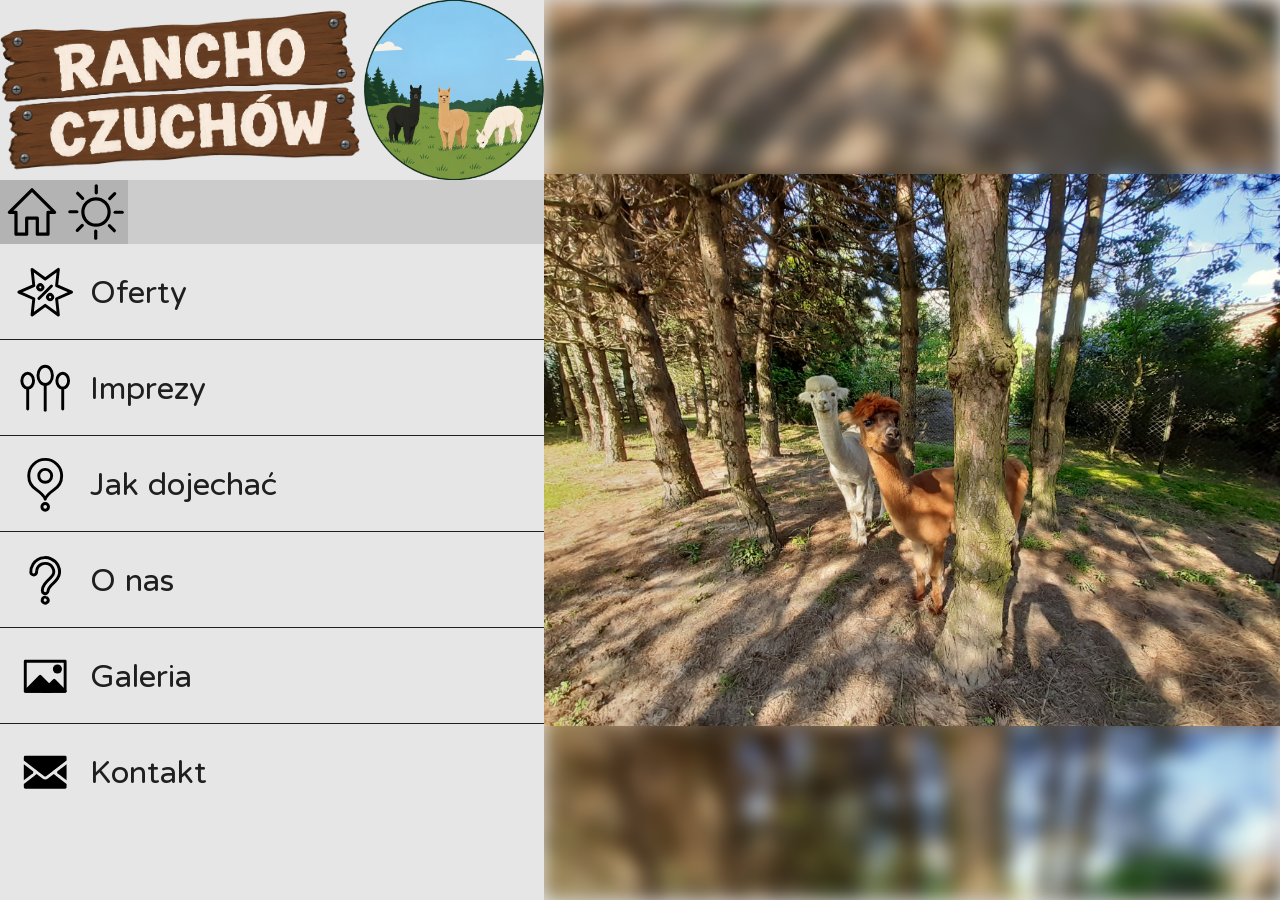
<file: index.html>
<!DOCTYPE html>
<html lang="en">
<head>
    <meta charset="UTF-8">
    <meta name="viewport" content="width=device-width, initial-scale=1.0">
    <title>Rancho Czuchów</title>
</head>
<body>
    <script>
        location.replace("/home");
    </script>
</body>
</html>
</file>
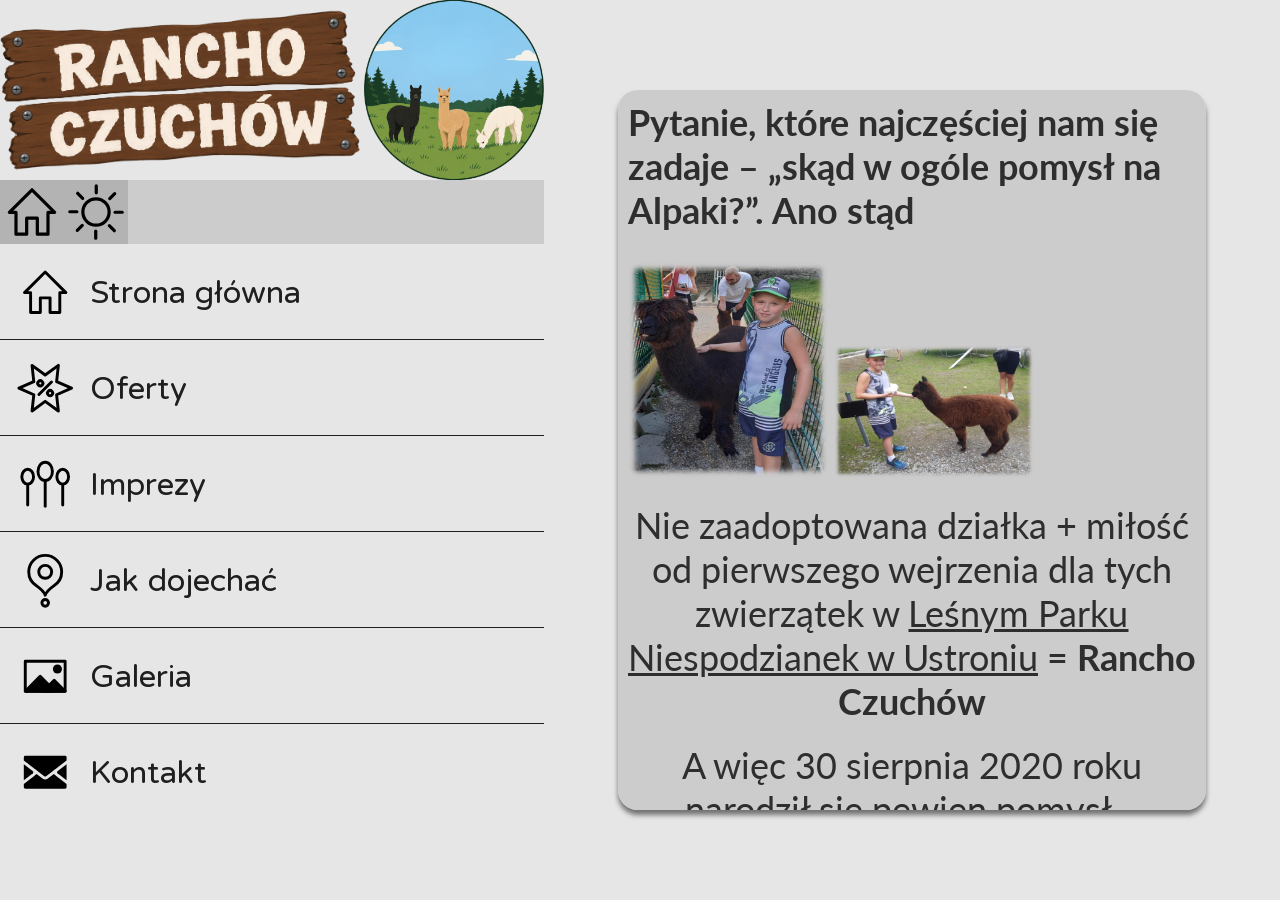
<file: about-us/index.html>
<!doctype html>
<html lang="pl">
    <head>
        <meta charset="UTF-8" />
        <meta name="viewport" content="width=device-width, initial-scale=1.0" />
        <title>O nas</title>
        <link
            rel="shortcut icon"
            href="/images/logos/logo-rancho-czuchow-1.png"
            type="image/x-icon"
        />
        <link rel="stylesheet" href="/styles/main.css" />
        <link class="theme-style-sheet" rel="stylesheet" />
    </head>
    <body>
        <div class="main-sidebar">
            <header class="main-header">
                <section class="logo-section">
                    <img
                        src="/images/logos/logo-rancho-czuchow-1.png"
                        alt="main logo"
                        class="mobile-logo"
                    />
                    <img
                        src="/images/logos/logo-rancho-czuchow-2.png"
                        alt="main logo"
                        class="pc-logo"
                    />
                    <img
                        src="/images/logos/logo-rancho-czuchow-3.png"
                        alt="logo caption"
                        class="pc-logo"
                    />
                </section>
            </header>
            <div class="main-toolbar">
                <a href="/home" class="main-toolbar-button home"></a>
                <button class="main-toolbar-button theme"></button>
            </div>
            <nav class="main-nav mobile-hidden">
                <a href="/home" class="nav-link">
                    <div class="home">
                        <p class="link-name">Strona główna</p>
                    </div>
                </a>
                <a href="/offers" class="nav-link">
                    <div class="offers">
                        <p class="link-name">Oferty</p>
                    </div>
                </a>
                <a href="" class="nav-link">
                    <div class="parties">
                        <p class="link-name">Imprezy</p>
                    </div>
                </a>
                <a href="" class="nav-link">
                    <div class="place">
                        <p class="link-name">Jak dojechać</p>
                    </div>
                </a>
                <!--<a href="/about-us" class="nav-link">
                    <div class="about-us">
                        <p class="link-name">O nas</p>
                    </div>
                </a>-->
                <a href="" class="nav-link">
                    <div class="gallery">
                        <p class="link-name">Galeria</p>
                    </div>
                </a>
                <a href="" class="nav-link">
                    <div class="contact">
                        <p class="link-name">Kontakt</p>
                    </div>
                </a>
            </nav>
        </div>
        <section class="document-section">
            <div class="body">
                <h1>
                    Pytanie, które najczęściej nam się zadaje – 
                    <b>„skąd w ogóle pomysł na Alpaki?”</b>.
                     Ano stąd
                </h1>
                <img src="/images/about-us/0.png" alt="0" class="viewable">
                <img src="/images/about-us/1.png" alt="1" class="viewable">
                <p>
                    Nie zaadoptowana działka + miłość od pierwszego wejrzenia
                    dla tych zwierzątek w
                    <a href="https://lesnypark.pl"
                        >Leśnym Parku Niespodzianek w Ustroniu</a
                    >
                    = <b>Rancho Czuchów</b>
                </p>
                <p>A więc 
                    <time datetime="30-08-2020">30 sierpnia 2020</time>
                     roku narodził się pewien pomysł…</p>
                <p>
                    Równocześnie ruszyło 
                    <b>przygotowanie domku dla Alpak i
                    wybiegu</b>. 
                    Z mocno zalesionej działki trzeba było przygotować
                    pastwisko.
                </p>
                <figure>
                    <img src="/images/about-us/3.png" alt="2" class="viewable">
                    <figcaption>- było</figcaption>
                </figure>
                <p>
                    No i najważniejsze – 
                    <b>poszukiwania wełniaków</b>.
                     Na tamten czas
                    było naprawdę trudno. Dziesiątki jeśli nie setki telefonów,
                    wizyt i rozmów.
                </p>
                <figure>
                    <img src="/images/about-us/2.png" alt="3" class="viewable">
                    <figcaption>- jest</figcaption>
                </figure>
                <p>
                    <b>Udało się w Dźmierzy</b>.
                     W dniu 
                    <time datetime="24-03-2021">24.03.2021</time>
                     przyjechały do nas
                    <b>Bella i Buba</b>.
                     Zgadniecie kto jest kto?
                </p>
                <img src="/images/about-us/5.png" alt="5" class="viewable">
                <img src="/images/about-us/4.png" alt="4" class="viewable">
                <p>
                    <b>Prace trwały nadal</b>
                     - zarówno nad pastwiskiem, jak i nad podopiecznymi.
                    Otwarcie nowego pastwiska i…
                </p>
                <img src="/images/about-us/6.png" alt="6" class="viewable">
                <p>
                    <b>Niespodziewane narodziny</b>
                     – w sierpniu mieliśmy naszą
                    pierwszą małą alpaczkę – <b>samczyka Brunusia (Bruno)</b>
                </p>
                <img src="/images/about-us/7.png" alt="7" class="viewable">
                <img src="/images/about-us/8.png" alt="8" class="viewable">
                <h1>Tyle ze wstępu. Co należy wiedzieć minimum o Alpakach?</h1>
                <img src="/images/about-us/9.png" alt="9" class="viewable">
                <p>
                    Co jedzą Alpaki? są 
                    <b>mięsożerne</b>
                     ponieważ pochodzą od
                    <b>Brontozaurów</b>.
                     Dowody? Fotki poniżej
                </p>
                <img src="/images/about-us/10.png" alt="10" class="viewable">
                <img src="/images/about-us/11.png" alt="11" class="viewable">
                <p>
                    Oczywiście to żarty. Alpaczki są roślinożerne (tak jak były
                    Brontozaury) ale od nich nie pochodzą (chyba ;-). Na co
                    dzień jedzą 
                    <b>sianko lub trawę</b>
                     a by uzupełnić ich dietę –
                    dostają pyszną karmę na śniadanie i kolację
                </p>
                <img src="/images/about-us/12.png" alt="12" class="viewable">
                <p>
                    No i najważniejsze (ich zdaniem) – 
                    <b>marchewki i buraczki</b>.
                    
                    Jest to dla nich przysmak dodatkowy, nie szkodzi w
                    normalnych ilościach, ale za to jest przepyszny
                </p>
                <img src="/images/about-us/13.png" alt="13" class="viewable">
                <p>
                    <b>Alpaki to stadne zwierzęta</b>
                     i bardzo źle się czują samotne.
                    Nigdy jedna z drugą nie tracą się sobie z oczu. Jedna alpaka
                    może być nawet za płotem i nie ucieknie, ale jeśli dwie się
                    tam znajdą, to powodzenia w gonitwie, czego mieliśmy okazję
                    kilka razy doświadczyć.
                </p>
                <h1>
                    Tyle wstępnego przedstawienia – więcej na miejscu. A obecnie
                    u nas towarzyszyć Wam będą:
                </h1>
                <h2>Beza</h2>
                <img src="/images/about-us/15.png" alt="15" class="viewable">
                <h2>Bona</h2>
                <img src="/images/about-us/14.png" alt="14" class="viewable">
                <h2>Demon</h2>
                <img src="/images/about-us/16.png" alt="16" class="viewable">
                <p>
                    <b>Zapraszamy!</b>
                </p>
            </div>
        </section>
        <script src="/scripts/main.js"></script>
    </body>
</html>
</file>
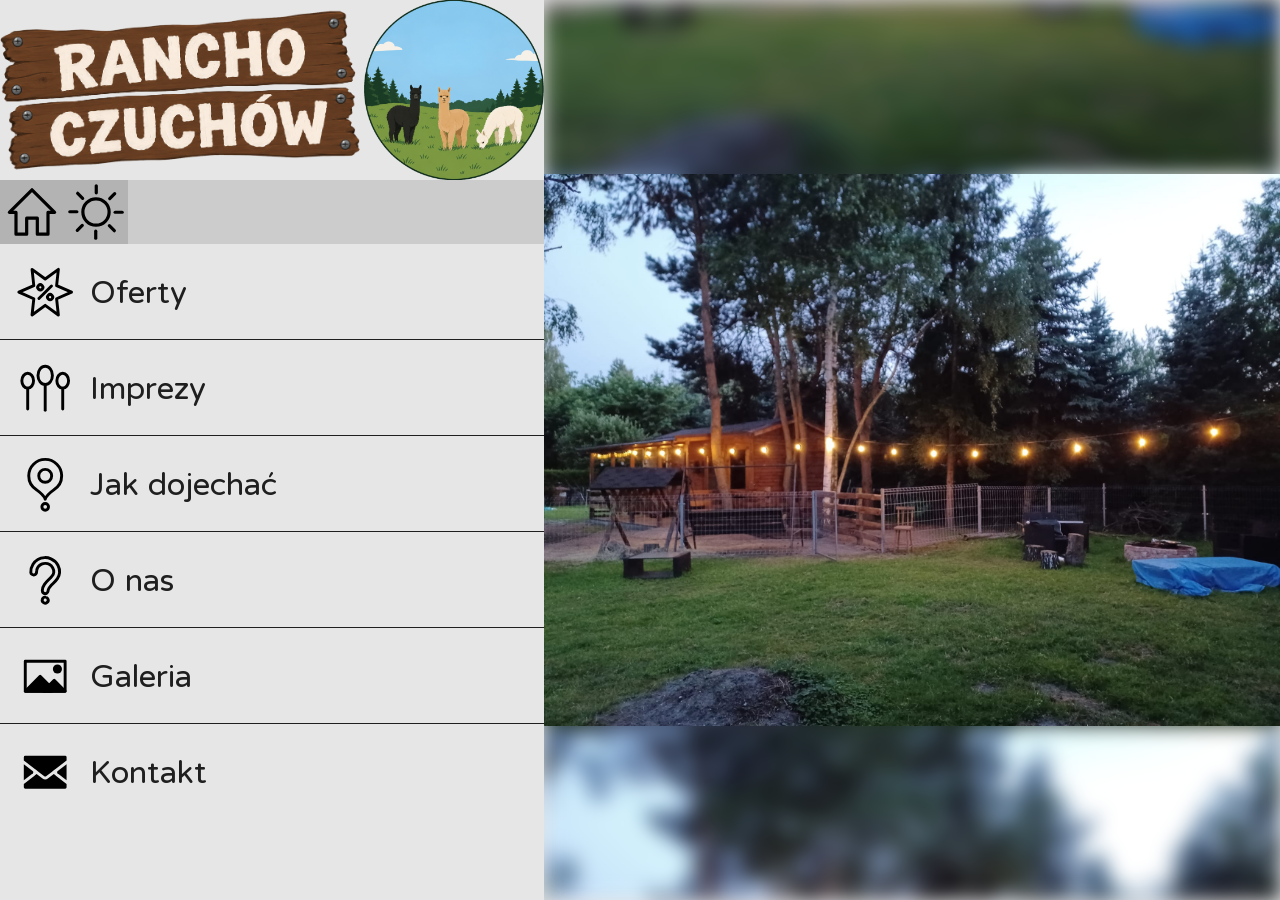
<file: home/index.html>
<!doctype html>
<html lang="pl">
    <head>
        <meta charset="UTF-8" />
        <meta name="viewport" content="width=device-width, initial-scale=1.0" />
        <title>Strona główna</title>
        <link rel="shortcut icon" href="/images/logos/logo-rancho-czuchow-1.png" type="image/x-icon">
        <link rel="stylesheet" href="/styles/main.css" />
        <link class="theme-style-sheet" rel="stylesheet">
    </head>
    <body>
        <div class="main-sidebar">
            <header class="main-header">
                <section class="logo-section">
                    <img
                        src="/images/logos/logo-rancho-czuchow-1.png"
                        alt="main logo"
                        class="mobile-logo"
                    />
                    <img
                        src="/images/logos/logo-rancho-czuchow-2.png"
                        alt="main logo"
                        class="pc-logo"
                    />
                    <img
                        src="/images/logos/logo-rancho-czuchow-3.png"
                        alt="logo caption"
                        class="pc-logo"
                    />
                </section>
            </header>
            <div class="main-toolbar">
                <a href="/home" class="main-toolbar-button home"></a>
                <button class="main-toolbar-button theme"></button>
            </div>
            <nav class="main-nav">
                <!--<a href="/home" class="nav-link">
                    <div class="home">
                        <p class="link-name">Strona główna</p>
                    </div>
                </a>-->
                <a href="/offers" class="nav-link">
                    <div class="offers">
                        <p class="link-name">Oferty</p>
                    </div>
                </a>
                <a href="" class="nav-link">
                    <div class="parties">
                        <p class="link-name">Imprezy</p>
                    </div>
                </a>
                <a href="" class="nav-link">
                    <div class="place">
                        <p class="link-name">Jak dojechać</p>
                    </div>
                </a>
                <a href="/about-us" class="nav-link">
                    <div class="about-us">
                        <p class="link-name">O nas</p>
                    </div>
                </a>
                <a href="" class="nav-link">
                    <div class="gallery">
                        <p class="link-name">Galeria</p>
                    </div>
                </a>
                <a href="" class="nav-link">
                    <div class="contact">
                        <p class="link-name">Kontakt</p>
                    </div>
                </a>
            </nav>
        </div>
        <div class="main-background">
            <div class="background"></div>
            <div class="filler"></div>
            <div class="animation-container filler"></div>
            <div class="animation-container"></div>
        </div>
        <script src="/scripts/main.js"></script>
    </body>
</html>
</file>
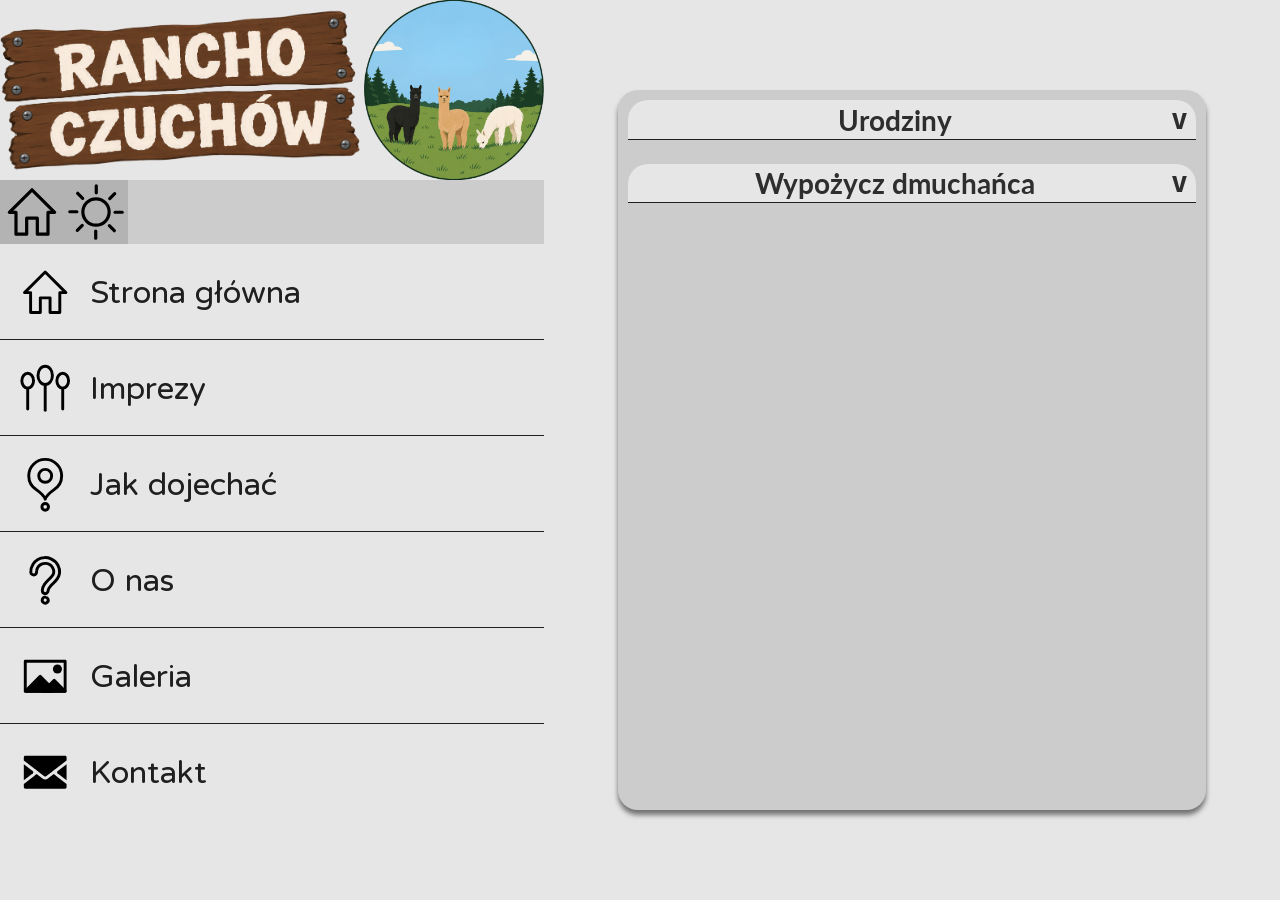
<file: offers/index.html>
<!doctype html>
<html lang="pl">
    <head>
        <meta charset="UTF-8" />
        <meta name="viewport" content="width=device-width, initial-scale=1.0" />
        <title>Oferty</title>
        <link
            rel="shortcut icon"
            href="/images/logos/logo-rancho-czuchow-1.png"
            type="image/x-icon"
        />
        <link rel="stylesheet" href="/styles/main.css" />
        <link class="theme-style-sheet" rel="stylesheet" />
    </head>
    <body>
        <div class="main-sidebar">
            <header class="main-header">
                <section class="logo-section">
                    <img
                        src="/images/logos/logo-rancho-czuchow-1.png"
                        alt="main logo"
                        class="mobile-logo viewable"
                    />
                    <img
                        src="/images/logos/logo-rancho-czuchow-2.png"
                        alt="main logo"
                        class="pc-logo viewable"
                    />
                    <img
                        src="/images/logos/logo-rancho-czuchow-3.png"
                        alt="logo caption"
                        class="pc-logo viewable"
                    />
                </section>
            </header>
            <div class="main-toolbar">
                <a href="/home" class="main-toolbar-button home"></a>
                <button class="main-toolbar-button theme"></button>
            </div>
            <nav class="main-nav mobile-hidden">
                <a href="/home" class="nav-link">
                    <div class="home">
                        <p class="link-name">Strona główna</p>
                    </div>
                </a>
                <!--<a href="/offers" class="nav-link">
                    <div class="offers">
                        <p class="link-name">Oferty</p>
                    </div>
                </a>-->
                <a href="" class="nav-link">
                    <div class="parties">
                        <p class="link-name">Imprezy</p>
                    </div>
                </a>
                <a href="" class="nav-link">
                    <div class="place">
                        <p class="link-name">Jak dojechać</p>
                    </div>
                </a>
                <a href="/about-us" class="nav-link">
                    <div class="about-us">
                        <p class="link-name">O nas</p>
                    </div>
                </a>
                <a href="" class="nav-link">
                    <div class="gallery">
                        <p class="link-name">Galeria</p>
                    </div>
                </a>
                <a href="" class="nav-link">
                    <div class="contact">
                        <p class="link-name">Kontakt</p>
                    </div>
                </a>
            </nav>
        </div>
        <section class="document-section">
            <div class="body">
                <section class="topic collapsible hidden">
                    <h1>Urodziny</h1>
                    <figure>
                        <img src="/images/offers/3.png" alt="3" class="viewable"/>
                        <figcaption>
                            Za górami, za lasami - urodziny z Alpakami!
                        </figcaption>
                    </figure>
                    <h2>
                        Masz dość tłoczenia się w mieście, pomieszczeniach?
                        Zorganizuj imprezę dla swojego dziecka u nas. Tylko w
                        Rancho Czuchów oferujemy:
                    </h2>
                    <ul>
                        <li>Dmuchaniec na wyłączność</li>
                        <li>
                            Zabawa na otwartym aczkolwiek osłoniętym drzewami
                            terenie
                        </li>
                        <li>
                            Towarzystwo alpak a jeśli zechcesz – zorganizujemy z
                            nimi spacer po okolicy
                        </li>
                        <li>Bramka do piłki nożnej</li>
                        <li>
                            Wygodne palenisko - dzieciaczki się bawią, a rodzice
                            chillują przy grillu
                        </li>
                        <li>
                            Jeśli chcesz możesz zabrać swojego czworonoga - może
                            beztrosko u nas pobiegać
                        </li>
                        <li>
                            Biały miś – kto nie chciałby przywitać się z
                            ogromnym pluszowym misiem? Na pewno wpadnie na Waszą
                            imprezę na parę minut
                        </li>
                        <li>
                            Możliwość zorganizowania profesjonalnego karaoke
                        </li>
                        <li>
                            Na życzenie możemy zrobić krótki filmik i fotki z
                            profesjonalnego drona
                        </li>
                    </ul>
                    <img src="/images/offers/4.png" alt="4" class="viewable"/>
                    <img src="/images/offers/5.png" alt="5" class="viewable"/>
                    <img src="/images/offers/6.png" alt="6" class="viewable"/>
                </section>
                <section class="topic collapsible hidden">
                    <h1>Wypożycz dmuchańca</h1>
                    <h2>
                        Planujesz imprezę, masz miejsce i chciałbyś uświetnić
                        dzieciaczkom zabawę? Wypożycz dmuchańca w stylu
                        westernowym. Dowieziemy, rozłożymy, przeszkolimy a po
                        imprezie ładnie posprzątamy. 
                    </h2>
                    <ul>
                        <li>
                            Nasza zjeżdżalnia (a nawet dwie w jednej) jest
                            pośrednia – przewidziana dla dzieci w wieku 4-12
                            lat. Jest adrenalina, więc jest zabawa!
                        </li>
                        <li>
                            Zjeżdżalnię rozkładamy na godzinę przed Waszą
                            planowaną imprezą – żeby na gości już czekała mega
                            atrakcja
                        </li>
                        <li>
                            Sprzątamy jeszcze tego samego dnia (chyba, że
                            warunki atmosferyczne nie pozwolą to następnego)
                        </li>
                        <li>
                            Wymagane miejsce – min 10m x 6m – najlepiej trawa
                            ale na betonie/ kostce – też da radę.
                        </li>
                        <li>
                            Transport na terenie Gminy Czerwionka–Leszczyny nie
                            jest dodatkowopłatny, przy większych odległościach –
                            kwestia dogadania.
                        </li>
                    </ul>
                    <img src="/images/offers/8.png" alt="8" class="viewable"/>
                    <img src="/images/offers/9.png" alt="9" class="viewable"/>
                </section>
            </div>
        </section>
        <script src="/scripts/main.js"></script>
    </body>
</html>
</file>
<file: styles/main.css>
@import url('https://fonts.googleapis.com/css2?family=Huninn&family=Lato:ital,wght@0,100;0,300;0,400;0,700;0,900;1,100;1,300;1,400;1,700;1,900&family=Raleway:ital,wght@0,100..900;1,100..900&display=swap');

@keyframes body-animation {
    from {opacity: 1;}
    to {opacity: 0;}
}
*:not(ul, ol) {
    margin: 0;
    padding: 0;
}
html {
    background-color: var(--main-color-1);
}
html, body {
    width: 100vw;
    height: 100vh;
    overflow: hidden;
    display: flex;
    justify-content: left;
    flex-wrap: wrap;
}
body {
    isolation: isolate;
}
.main-background {
    flex: 1;
    height: 100%;
    position: relative;
    overflow: hidden;
    z-index: -1;
    isolation: isolate;
    --animation-duration: 1000ms;
}
.main-background > * {
    position: absolute;
    width: 100%;
    height: 100%;
    background-position: center;
}
.main-background .background {
    background-position: center;
    background-size: contain;
    background-repeat: no-repeat;
    z-index: 1;
}
.main-background .animation-container {
    background-size: contain;
    background-repeat: no-repeat;
    position: absolute;
    display: none;
    z-index: 1;
}
.main-background.animated .animation-container {
    display: block;
    animation-name: body-animation;
    animation-duration: var(--animation-duration);
    animation-direction: normal;
    animation-fill-mode: forwards;
}
.main-background .filler {
    filter: blur(10px);
    background-size: contain;
    background-repeat: repeat;
}
.main-background .background, .main-background .filler {
    background-image: var(--pc-image);
}
.main-background .animation-container {
    background-image: var(--last-pc-image);
}
.main-sidebar {
    width: fit-content;
    height: 100%;
    overflow-y: auto;
    direction: rtl;
}
.main-header {
    height: 20%;
    width: 100%;
    box-sizing: border-box;
    background-color: var(--main-color-1);
}
.main-header .logo-section {
    height: 100%;
    width: auto;
}
.main-header .logo-section img {
    height: 100%;
    width: auto;
}
.main-header .logo-section .mobile-logo {
    display: none;
}
.main-toolbar {
    width: 100%;
    height: 4rem;
    display: flex;
    justify-content: left;
    flex-direction: row-reverse;
    background-color: var(--main-color-2);
}
.main-toolbar .main-toolbar-button {
    aspect-ratio: 1/1;
    height: 100%;
    position: relative;
    display: block;
    background-color: var(--main-color-3);
    border: 0;
    background-size: cover;
    cursor:pointer
}
.main-toolbar .main-toolbar-button.home {
    background-image: var(--home-icon);
}
.main-toolbar .main-toolbar-button.theme {
    background-image: var(--selected-theme-icon);
}
.main-nav {
    height: auto;
    width: 100%;
    background-color: var(--main-color-1)
}
.main-nav .nav-link {
    width: 100%;
    display: block;
    text-decoration: none;
    position: relative;
}
.main-nav .nav-link:not(:last-child)::after {
    content: "";
    position: absolute;
    width: 100%;
    height: 1px;
    bottom: 0%;
    background-color: var(--text-color-1);
}
.main-nav .nav-link div {
    width: 100%;
    height: 6rem;
    display: flex;
    justify-content: left;
    align-items: center;
    flex-direction: row-reverse;
}
.main-nav .nav-link div::before {
    content: "";
    aspect-ratio: 1/1;
    height: 60%;
    margin: 0 1rem;
    display: block;
    background-size: cover;
    box-sizing: content-box;
}
.main-nav .link-name {
    width: fit-content;
    color: var(--text-color-1);
    font-family: Huninn;
    font-size: 2rem;
}
.main-nav .nav-link div.home::before {
    background-image: var(--home-icon);
}
.main-nav .nav-link div.offers::before {
    background-image: var(--offers-icon);
}
.main-nav .nav-link div.parties::before {
    background-image: var(--parties-icon);
}
.main-nav .nav-link div.place::before {
    background-image: var(--place-icon);
}
.main-nav .nav-link div.about-us::before {
    background-image: var(--about-us-icon);
}
.main-nav .nav-link div.gallery::before {
    background-image: var(--gallery-icon);
}
.main-nav .nav-link div.contact::before {
    background-image: var(--contact-icon);
}
.document-section {
    height: 100%;
    flex: 1;
    position: relative;
    display: flex;
    align-items: center;
    justify-content: center;
}
.document-section .body {
    width: 80%;
    height: 80%;
    box-shadow: 0 5px 5px var(--shadow-color-1);
    background-color: var(--main-color-2);
    border-radius: 20px;
    padding: 10px 10px;
    box-sizing: border-box;
    overflow-x: hidden;
    overflow-y: auto;
    font-size: clamp(1rem, 2vw, 1.5rem);
    font-family: Lato;
    color: var(--text-color-2);
}
.document-section .topic {
    margin-bottom: 1em;
}
.document-section .topic.hidden {
    border-top-left-radius: 20px;
    border-top-right-radius: 20px;
    position: relative;
}
.document-section .topic.hidden::before {
    content: "";
    position: absolute;
    bottom: 0%;
    width: 100%;
    height: 1px;
    background-color: var(--text-color-1);
    z-index: 1;
}
.document-section .topic.hidden > * {
    display: none;
}
.document-section .topic.collapsible > h1:first-of-type {
    padding: 0.1em 0;
    position: relative;
    cursor: pointer;
    border-top-left-radius: 20px;
    border-top-right-radius: 20px;
    background-color: var(--main-color-1);
}
.document-section .topic.collapsible:not(.hidden) > h1:first-of-type {
    display: flex;
    justify-content: space-between;
    text-indent: 1em;
}
.document-section .topic.hidden > h1:first-of-type {
    display: block;
    flex: 1;
    text-overflow: ellipsis;
    white-space: nowrap;
    overflow: hidden;
    text-align: center;
}
.document-section .topic.collapsible:not(.hidden) > h1:first-of-type::before {
    content: "";
    position: absolute;
    bottom: 0%;
    width: 100%;
    height: 1px;
    background-color: var(--text-color-1);
    z-index: 1;
}
.document-section .topic.collapsible > h1:first-of-type::after {
    content: ">";
    padding: 0 0.3em;
    box-sizing: border-box;
    display: block;
    font-family: monospace;
}
.document-section .topic.hidden > h1:first-of-type::after {
    content: "v";
    float: right;
    width: fit-content;
    font-family: monospace;
}
.document-section h1 + h2 + h3 + h4 + h5 {
    font-family: Raleway;
}
.document-section h1 {
    color: var(--text-color-2);
    padding-bottom: 30px;
}
.document-section p {
    color: var(--text-color-2);
    padding-bottom: 20px;
    text-align: center;
    font-size: 1.5em;
}
.document-section img {
    width: max(200px, 25%);
    height: auto;
    padding-bottom: 20px;
}
.document-section figure {
    display: flex;
    justify-content: flex-start;
    align-items: center;
}
.document-section figure figcaption {
    font-weight: bold;
    font-family: Huninn;
    font-size: 1.5em;
}
.document-section a {
    color: var(--text-color-2);
}
.image-viewing {
    position: absolute;
    display: flex;
    justify-content: center;
    align-items: center;
    flex-direction: column;
    height: 100%;
    width: 100%;
    background-color: rgba(0, 0, 0, 0.7);
    cursor: pointer;
    z-index: 1;
}
.image-viewing:not(.viewing) {
    display: none;
}
.image-viewing img {
    max-height: 80%;
    max-width: 80%;
    height: 100%;
    width: auto;
    object-fit: contain;
    cursor: default;
}
.image-viewing button.hide {
    background-color: var(--main-color-3);
    color: var(--text-color-3);
    border-radius: 50%;
    border: 3px solid var(--text-color-3);
    width: 1.5em;
    aspect-ratio: 1/1;
    font-size: 4em;
    margin-top: 0.5em;
    cursor: pointer;
}
img.viewable {
    cursor: pointer;
}
@media (orientation: portrait) {
    body {
        flex-direction: column;
        overflow-y: auto;
        flex-wrap: nowrap;
    }
    .main-background {
        height: 80%;
        width: 100%;
        position: fixed;
        top: 20%;
    }
    .main-background .background, .main-background .filler {
        background-image: var(--mobile-image);
    }
    .main-background .animation-container {
        background-image: var(--last-mobile-image);
    }

    .main-sidebar {
        width: 100%;
        height: fit-content;
        flex: 0 0 auto;
        overflow-y: hidden;
    }
    .main-header {
        height: 300px;
    }
    .main-header .logo-section {
        display: flex;
        justify-content: center;
    }
    .main-header .logo-section .mobile-logo {
        display: block;
    }
    .main-header .logo-section .pc-logo {
        display: none;
    }
    .main-nav {
        width: 100%;
        background-color: var(--main-transparent-color-1);
        margin-bottom: 100vh;
    }
    .mobile-hidden {
        display: none;
    }
    .document-section {
        width: 100%;
        height: fit-content;
        position: relative;
        flex: 0;
    }
    .document-section .body {
        height: 100%;
        width: 100%;
        padding: 0;
        border-radius: 0;
        overflow-y: hidden;
    }
    .document-section .topic {
        margin-top: 1em;
    }
}
</file>
